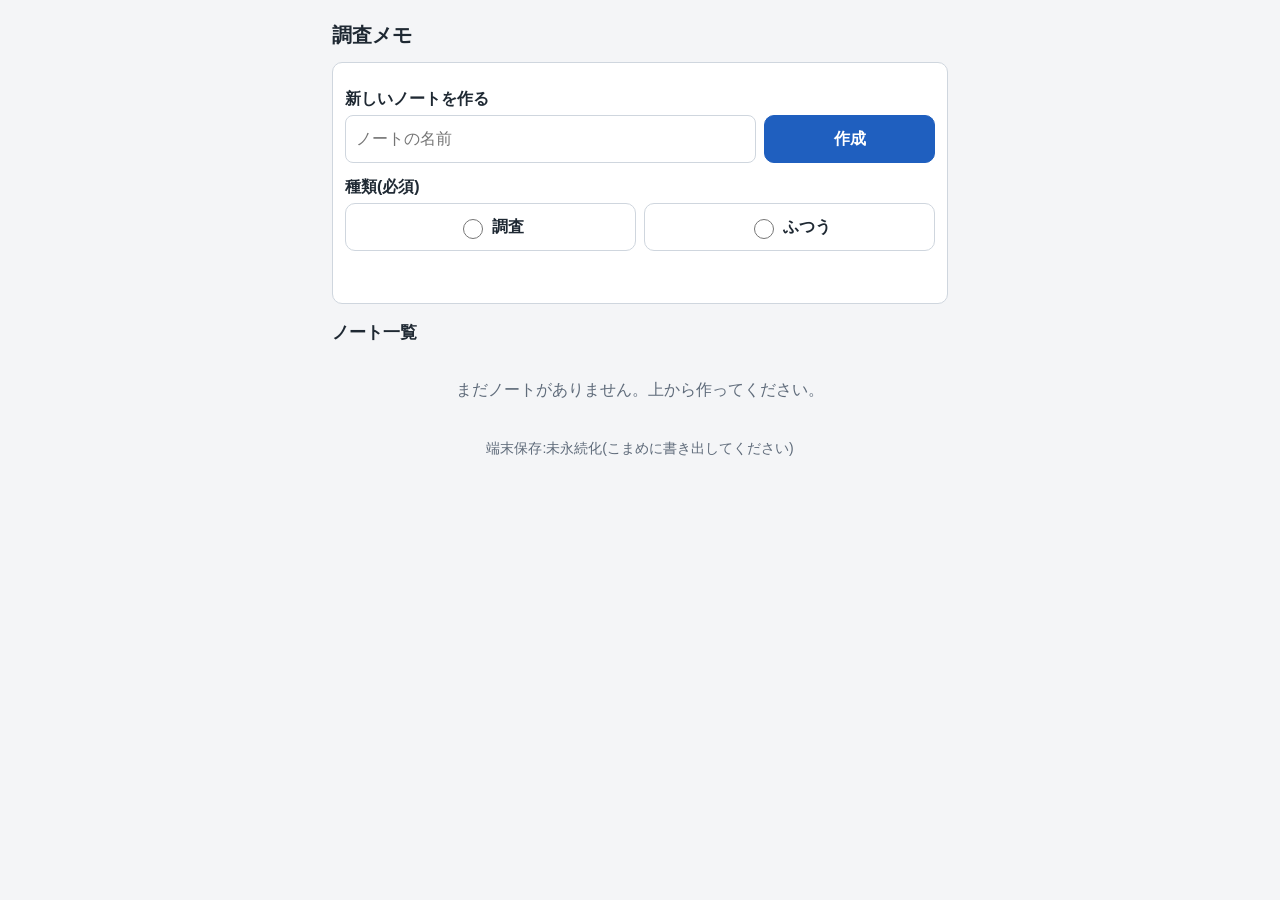
<file: index.html>
<!doctype html>
<html lang="ja" data-edition="chosa">
<head>
  <meta charset="utf-8">
  <meta name="viewport" content="width=device-width, initial-scale=1, viewport-fit=cover">
  <meta http-equiv="Content-Security-Policy" content="default-src 'self'; connect-src 'self'; img-src 'self' blob: data:; script-src 'self'; style-src 'self'; worker-src 'self'; manifest-src 'self'; object-src 'none'; base-uri 'none'">
  <title>調査メモ</title>
  <link rel="manifest" href="manifest.webmanifest">
  <link rel="apple-touch-icon" href="icons/icon-180.png">
  <meta name="apple-mobile-web-app-capable" content="yes">
  <meta name="mobile-web-app-capable" content="yes">
  <meta name="apple-mobile-web-app-title" content="調査メモ">
  <meta name="theme-color" content="#1f5fbf">
  <link rel="stylesheet" href="css/app.css">
</head>
<body>
  <main id="app"></main>
  <script type="module" src="js/app.js"></script>
</body>
</html>
</file>
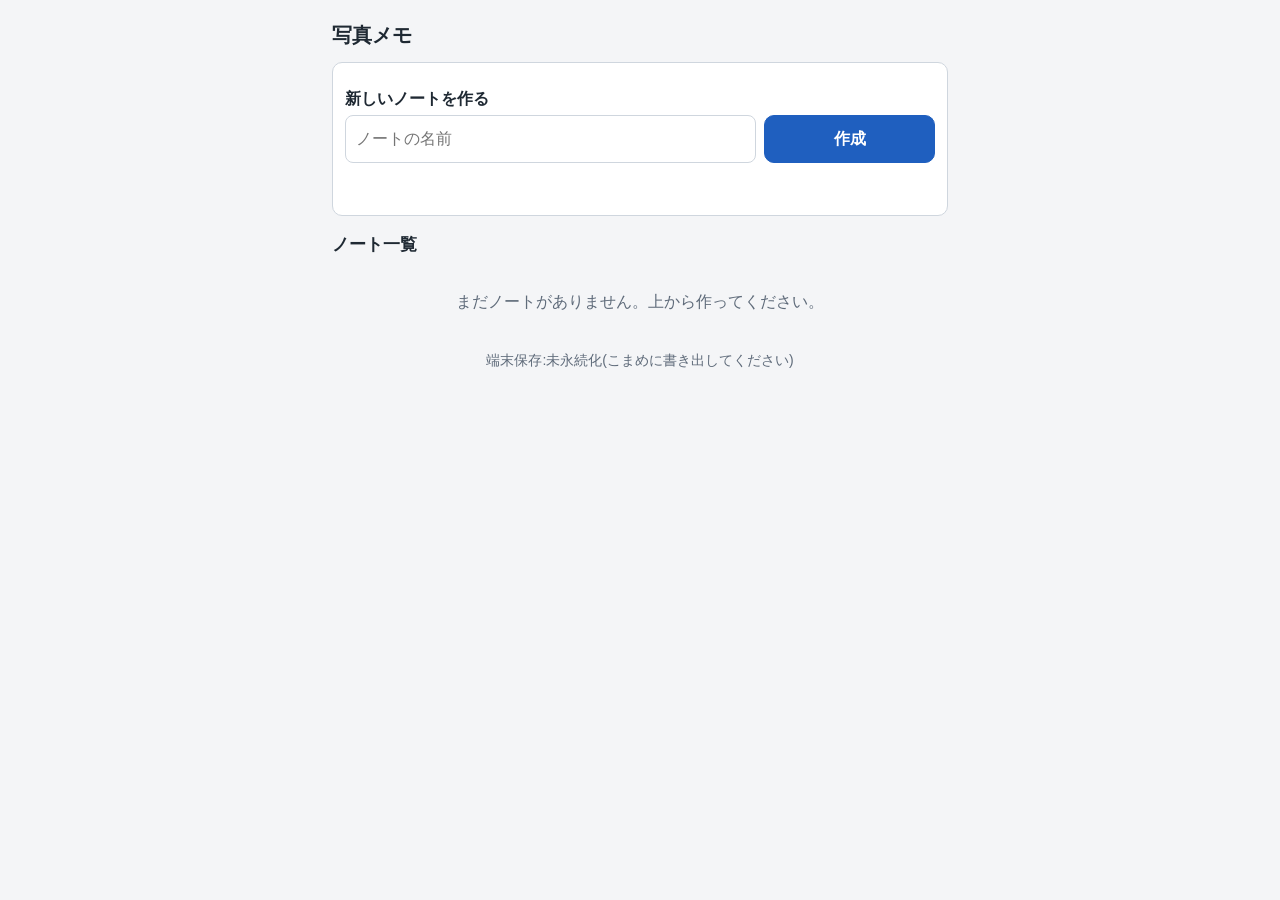
<file: memo/index.html>
<!doctype html>
<html lang="ja" data-edition="shashin">
<head>
  <meta charset="utf-8">
  <meta name="viewport" content="width=device-width, initial-scale=1, viewport-fit=cover">
  <meta http-equiv="Content-Security-Policy" content="default-src 'self'; connect-src 'self'; img-src 'self' blob: data:; script-src 'self'; style-src 'self'; worker-src 'self'; manifest-src 'self'; object-src 'none'; base-uri 'none'">
  <title>写真メモ</title>
  <link rel="manifest" href="manifest.webmanifest">
  <link rel="apple-touch-icon" href="icons/icon-180.png">
  <meta name="apple-mobile-web-app-capable" content="yes">
  <meta name="mobile-web-app-capable" content="yes">
  <meta name="apple-mobile-web-app-title" content="写真メモ">
  <meta name="theme-color" content="#1f5fbf">
  <link rel="stylesheet" href="../css/app.css">
</head>
<body>
  <main id="app"></main>
  <script type="module" src="../js/app.js"></script>
</body>
</html>
</file>
<file: css/app.css>
/* 写真メモの見た目。縦向き・片手操作が前提。
   ボタンは高さ48px以上、文字は16px以上(iPhoneの入力時の自動拡大を防ぐ)。 */

:root {
  --bg: #f4f5f7;
  --card: #ffffff;
  --text: #1f2933;
  --sub: #5f6b7a;
  --line: #cfd6de;
  --primary: #1f5fbf;
  --danger: #b3261e;
  /* 事実=青系、推論=橙系。色と文字(【事実】【推論】)の両方で区別する */
  --fact: #1f5fbf;
  --fact-bg: #e6effb;
  --infer: #b85c00;
  --infer-bg: #fdeedd;
}

* { box-sizing: border-box; }

body {
  margin: 0;
  background: var(--bg);
  color: var(--text);
  font-family: -apple-system, BlinkMacSystemFont, "Hiragino Sans", "Yu Gothic", sans-serif;
  font-size: 16px;
  line-height: 1.5;
}

/* 上・左右・下の安全な余白(ノッチやホームバーに隠れないように)を足す */
#app {
  max-width: 640px;
  margin: 0 auto;
  padding:
    calc(12px + env(safe-area-inset-top))
    calc(12px + env(safe-area-inset-right))
    calc(24px + env(safe-area-inset-bottom))
    calc(12px + env(safe-area-inset-left));
}

h1 { font-size: 20px; margin: 8px 0 12px; word-break: break-word; }
h2 { font-size: 17px; margin: 16px 0 8px; }

.card {
  background: var(--card);
  border: 1px solid var(--line);
  border-radius: 10px;
  padding: 12px;
  margin-bottom: 10px;
}

/* ボタン類 */
button, .btn {
  min-height: 48px;
  padding: 0 16px;
  font-size: 16px;
  font-family: inherit;
  border: 1px solid var(--line);
  border-radius: 10px;
  background: var(--card);
  color: var(--text);
  cursor: pointer;
}
button.primary { background: var(--primary); border-color: var(--primary); color: #fff; font-weight: bold; }
button.danger { color: var(--danger); border-color: var(--danger); }
button.block { display: block; width: 100%; }
button[aria-pressed="true"] { background: var(--primary); border-color: var(--primary); color: #fff; font-weight: bold; }

.row { display: flex; gap: 8px; align-items: center; }
.row > * { flex: 1; }
.row > .grow { flex: 3; }

/* 入力欄 */
input[type="text"], input[type="datetime-local"], select, textarea {
  width: 100%;
  min-height: 48px;
  padding: 8px 10px;
  font-size: 16px;
  font-family: inherit;
  border: 1px solid var(--line);
  border-radius: 8px;
  background: #fff;
  color: var(--text);
}
textarea { min-height: 140px; resize: vertical; }

label, .label { display: block; font-weight: bold; margin: 12px 0 4px; }

/* 種別の選択(ラジオボタン) */
.kind-choices { display: flex; gap: 8px; }
.kind-choices label {
  flex: 1;
  display: flex;
  align-items: center;
  justify-content: center;
  gap: 6px;
  min-height: 48px;
  margin: 0;
  border: 1px solid var(--line);
  border-radius: 10px;
  background: #fff;
}
.kind-choices input { width: 20px; height: 20px; }

/* ノート・メモの一覧 */
.list-item { display: block; width: 100%; text-align: left; margin-bottom: 8px; padding: 10px 14px; line-height: 1.4; }
.list-item .sub { display: block; color: var(--sub); font-size: 14px; }

.memo { border-left: 6px solid var(--line); }
.memo.fact { border-left-color: var(--fact); }
.memo.infer { border-left-color: var(--infer); }
.memo-head { display: flex; flex-wrap: wrap; gap: 6px 10px; align-items: center; font-size: 14px; color: var(--sub); }
.badge { font-weight: bold; padding: 1px 8px; border-radius: 6px; font-size: 15px; }
.badge.fact { color: var(--fact); background: var(--fact-bg); }
.badge.infer { color: var(--infer); background: var(--infer-bg); }
.memo-body { margin: 8px 0; white-space: pre-wrap; word-break: break-word; }
.memo-meta { font-size: 13px; color: var(--sub); margin-bottom: 8px; }

.filter { display: flex; gap: 6px; margin: 8px 0; }
.filter button { flex: 1; padding: 0 4px; }

.empty { color: var(--sub); text-align: center; padding: 16px 0; }
.error { color: var(--danger); font-weight: bold; margin: 8px 0; min-height: 1.5em; }
.status { color: var(--sub); font-size: 14px; text-align: center; margin-top: 20px; }
.back { margin-bottom: 4px; }

/* 写真欄。中の file 入力は見えなくして、ボタンから開く(style属性は使わない) */
.file-input { position: absolute; width: 1px; height: 1px; opacity: 0; overflow: hidden; pointer-events: none; }
.thumbs { display: flex; flex-wrap: wrap; gap: 8px; margin: 8px 0; }
.thumb-item { width: calc(50% - 4px); }
.thumb { display: block; width: 100%; height: 96px; object-fit: contain; background: #e9edf1; border: 1px solid var(--line); border-radius: 8px; margin-bottom: 4px; }
.thumb-item button { width: 100%; font-size: 16px; }
button:disabled { opacity: 0.5; }

/* まとめて削除(選んで削除):チェック欄。hidden 属性のときは確実に隠す */
[hidden] { display: none !important; }
.select-row { display: flex; align-items: flex-start; gap: 8px; }
.select-row > .list-item { flex: 1; width: auto; }
.select-box { flex: none; width: 36px; height: 36px; margin: 12px 0 0; }
.memo-head .select-box { width: 36px; height: 36px; margin: 0; }
.memo.selectable { cursor: pointer; }

/* 第4版:メモの入力/編集画面の一番上の帯(「← 戻る」と「保存」)。下へスクロールしても画面の上に残る。
   #app の上の余白(12px + 安全な余白)に食い込ませて、帯が一番上にぴったり付くようにする。
   iPhoneのノッチの下に帯の文字が隠れないよう、帯の中に安全な余白を足す。 */
.topbar {
  position: sticky;
  top: 0;
  z-index: 10;
  display: flex;
  gap: 8px;
  align-items: center;
  margin:
    calc(-12px - env(safe-area-inset-top))
    calc(-12px - env(safe-area-inset-right))
    8px
    calc(-12px - env(safe-area-inset-left));
  padding:
    calc(8px + env(safe-area-inset-top))
    calc(12px + env(safe-area-inset-right))
    8px
    calc(12px + env(safe-area-inset-left));
  background: var(--bg);
  border-bottom: 1px solid var(--line);
}
.topbar button { margin: 0; }
.topbar .back {
  flex: 1;
  min-width: 0;
  overflow: hidden;
  text-overflow: ellipsis;
  white-space: nowrap;
  text-align: left;
}
.topbar .primary { flex: none; min-width: 96px; }

/* 第4版:保存していない書きかけのメモの案内帯(ノート一覧・ノートの中) */
.draft-banner {
  background: var(--infer-bg);
  border: 1px solid var(--infer);
  border-radius: 10px;
  padding: 12px;
  margin: 8px 0 12px;
}
.draft-title { font-weight: bold; color: #8f4500; margin-bottom: 8px; }
.draft-item + .draft-item { margin-top: 12px; }
.draft-label { margin-bottom: 6px; word-break: break-word; }

/* 第4版:下書きから内容を戻したときの1行 */
.restored {
  background: var(--fact-bg);
  border: 1px solid var(--fact);
  color: var(--fact);
  border-radius: 10px;
  padding: 8px 12px;
  margin-bottom: 8px;
  font-weight: bold;
}

/* 第4版:下書きを書けなかったときの控えめな1行(空のときは場所をとらない) */
.draft-warning { color: #8f4500; font-size: 14px; margin: 0 0 8px; }
.draft-warning:empty { display: none; }
</file>
